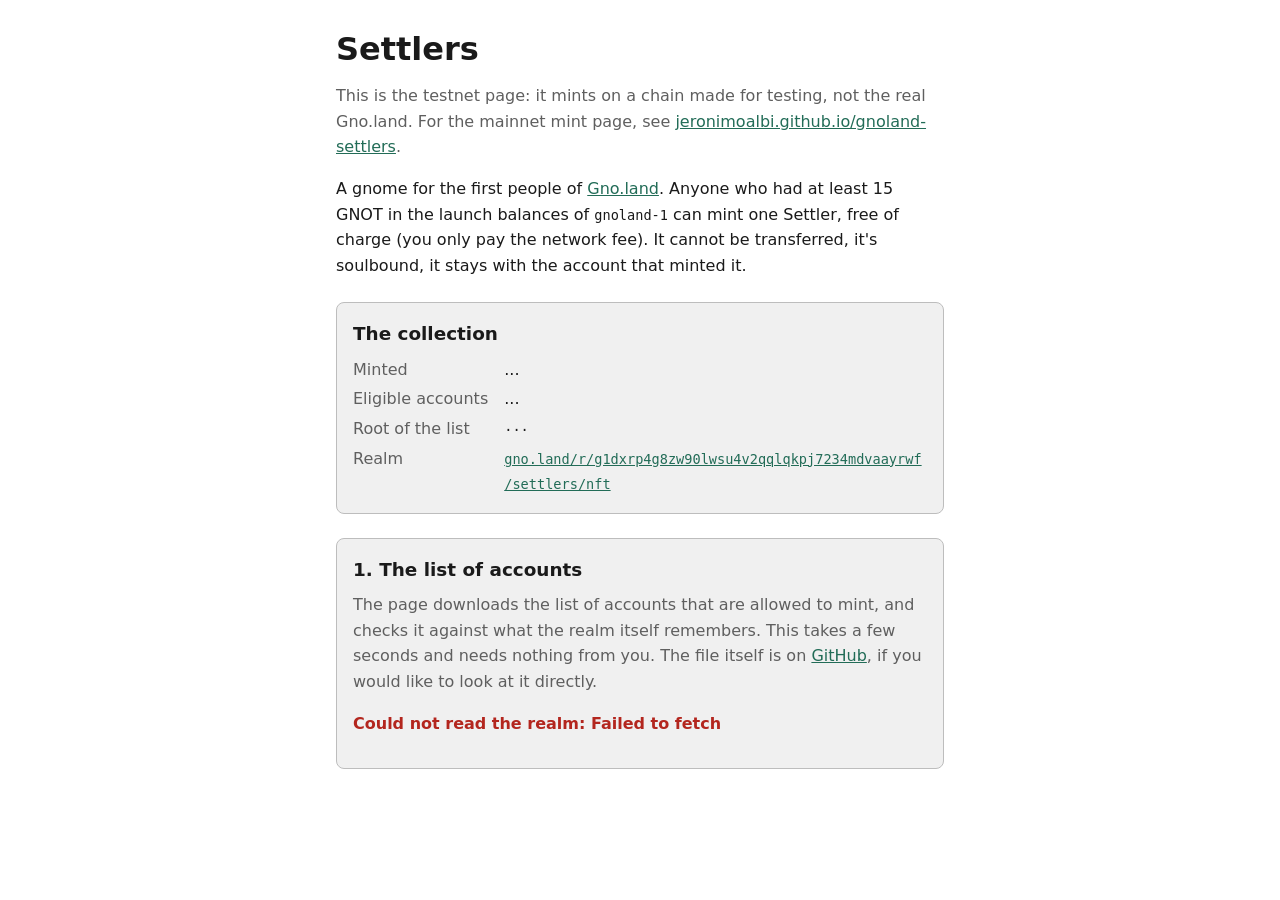
<file: docs/testnet.html>
<!DOCTYPE html>
<html lang="en">
  <head>
    <meta charset="utf-8" />
    <meta name="viewport" content="width=device-width, initial-scale=1" />
    <!--
      The Content-Security-Policy is a rule that the browser enforces for this page. It says that the page can
      only run scripts and styles from its own folder, show images from memory (the picture of your Settler),
      and talk to this site and to the public node of the testnet, and nothing else. Even if a bug let some
      foreign text reach the page, the browser would not run it or send anything to another server.
    -->
    <meta
      http-equiv="Content-Security-Policy"
      content="default-src 'none'; script-src 'self'; style-src 'self'; img-src blob:;
               connect-src 'self' https://rpc.pearl.testnets.gno.land"
    />
    <title>Settlers mint (testnet)</title>
    <link rel="stylesheet" href="style.css" />
  </head>
  <body>
    <main>
      <h1>Settlers</h1>
      <p class="hint">
        This is the testnet page: it mints on a chain made for testing, not the real Gno.land.
        For the mainnet mint page, see <a href="index.html">jeronimoalbi.github.io/gnoland-settlers</a>.
      </p>
      <p>
        A gnome for the first people of <a href="https://pearl.testnets.gno.land">Gno.land</a>. Anyone who had at least
        <span id="min-gnot">15</span> GNOT in the launch balances of <code>gnoland-1</code> can mint one
        Settler, free of charge (you only pay the network fee). It cannot be transferred, it's soulbound,
        it stays with the account that minted it.
      </p>

      <section>
        <h2>The collection</h2>
        <dl>
          <dt>Minted</dt>
          <dd id="minted">...</dd>
          <dt>Eligible accounts</dt>
          <dd id="total">...</dd>
          <dt>Root of the list</dt>
          <dd id="root" class="mono">...</dd>
          <dt>Realm</dt>
          <dd><a id="realm-link" href="https://pearl.testnets.gno.land" class="mono">...</a></dd>
        </dl>
      </section>

      <section>
        <h2>1. The list of accounts</h2>
        <p class="hint">
          The page downloads the list of accounts that are allowed to mint, and checks it against what
          the realm itself remembers. This takes a few seconds and needs nothing from you. The file itself is
          on
          <a href="https://github.com/jeronimoalbi/gnoland-settlers/blob/master/docs/snapshot.json">GitHub</a>,
          if you would like to look at it directly.
        </p>
        <p id="list-status" class="status neutral" role="status">Loading...</p>
      </section>

      <section id="account-section" hidden>
        <h2>2. Your account</h2>
        <p class="hint">
          Type the account (address) you want to check. The page looks it up in the list and tells you
          whether it can still mint a Settler, already has one, or was not eligible.
        </p>
        <p><label for="address">Type your address to check it</label></p>
        <p class="row">
          <input id="address" type="text" class="mono" placeholder="g1..." autocomplete="off" spellcheck="false" />
          <button id="check" type="button" class="secondary">Check</button>
        </p>
        <p id="account-status" class="status neutral" role="status"></p>
      </section>

      <section id="mint-section" hidden>
        <h2>3. Mint</h2>
        <p class="hint">
          This is where you actually mint. Click "Mint" to open the realm's page with your proof already
          filled in, and send the transaction from there with your own wallet. Your proof is shown below too,
          it is safe to share since it only works for the account it was made for; if you would rather use a
          terminal, "Mint with gnokey instead" has the exact command for it.
        </p>
        <p>
          <a id="mint-link" href="https://pearl.testnets.gno.land" class="button" target="_blank" rel="noopener noreferrer"
            >Mint</a
          >
        </p>
        <p>Your proof (it only works for your account, it is safe to show):</p>
        <pre id="proof" class="mono"></pre>
        <p><button id="copy-proof" type="button" class="secondary">Copy the proof</button></p>
        <details>
          <summary>Mint with gnokey instead</summary>
          <p>Sign with the key of the same account:</p>
          <pre id="command" class="mono"></pre>
          <p><button id="copy-command" type="button" class="secondary">Copy the command</button></p>
        </details>
      </section>

      <section id="settler-section" hidden>
        <h2>Your Settler</h2>
        <p class="hint">
          After you mint, on this testnet or with gnokey, it can take a few seconds to be ready. Come back to
          this page and press "Check again", no need to retype your address, to see the Settler that was
          drawn for your account.
        </p>
        <p><button id="recheck" type="button" class="secondary">Check again</button></p>
        <p id="settler-status" class="status neutral" role="status"></p>
        <img id="settler" alt="Your Settler" width="192" height="192" hidden />
        <p><a id="settler-link" href="https://pearl.testnets.gno.land" hidden>See it on the testnet</a></p>
      </section>
    </main>
    <script type="module" src="testnet-main.js"></script>
  </body>
</html>
</file>
<file: docs/style.css>
/*
  style.css - the looks of the page. The colors, fonts and shapes follow the ones of gno.land so that the
  page feels like part of it: Inter for the text, Roboto Mono for addresses and code, gray surfaces and the
  green of the Gno.land brand. It has a light and a dark version, chosen by the setting of your system.
  Nothing is loaded from other sites: if the fonts are not installed, the system fonts are used.
*/

:root {
  --bg: #fff;
  --surface: #f0f0f0;
  --border: #bdbdbd;
  --text: #1a1a1a;
  --muted: #5f5f5f;
  --brand: #226c57;
  --brand-hover: #277b63;
  --on-brand: #fff;
  --danger: #b3261e;
  --sans: Inter, system-ui, -apple-system, "Segoe UI", Roboto, sans-serif;
  --mono: "Roboto Mono", ui-monospace, "SFMono-Regular", Menlo, Consolas, monospace;
}

@media (prefers-color-scheme: dark) {
  :root {
    --bg: #0e0e0e;
    --surface: #141414;
    --border: #3a3a3a;
    --text: #e2e2e2;
    --muted: #a0a0a0;
    --brand: #60ab96;
    --brand-hover: #79bfaa;
    --on-brand: #0e0e0e;
    --danger: #e5675c;
  }
}

* {
  box-sizing: border-box;
}

body {
  margin: 0;
  background: var(--bg);
  color: var(--text);
  font: 16px/1.6 var(--sans);
}

/* One column, with a gutter of 16px so that it also fits a phone. */
main {
  max-width: 40rem;
  margin: 0 auto;
  padding: 24px 16px 64px;
}

h1 {
  font-size: 2rem;
  margin: 0 0 8px;
}

h2 {
  font-size: 1.15rem;
  margin: 0 0 8px;
}

section {
  margin-top: 24px;
  padding: 16px;
  background: var(--surface);
  border: 1px solid var(--border);
  border-radius: 8px;
}

a {
  color: var(--brand);
}

code,
pre,
.mono {
  font-family: var(--mono);
  font-size: 0.85rem;
}

/* Long values (roots, proofs) break instead of making the page scroll sideways. */
.mono,
pre {
  overflow-wrap: anywhere;
}

pre {
  margin: 0;
  padding: 8px;
  background: var(--bg);
  border: 1px solid var(--border);
  border-radius: 4px;
  white-space: pre-wrap;
}

dl {
  display: grid;
  grid-template-columns: max-content 1fr;
  gap: 4px 16px;
  margin: 0;
}

dt {
  color: var(--muted);
}

/* Plain-language explanation of what a step does, ahead of its status/inputs. */
.hint {
  color: var(--muted);
  margin-top: 0;
}

/* Dynamic status messages (role="status") stand out from static text: bold, colored by outcome. */
.status {
  font-weight: 600;
}

.status.neutral {
  color: var(--muted);
}

.status.success {
  color: var(--brand);
}

.status.error {
  color: var(--danger);
}

dd {
  margin: 0;
}

/* .button lets an <a> look like a button, for example the link to the realm's Mint page. */
button,
.button {
  display: inline-block;
  font: inherit;
  padding: 8px 16px;
  color: var(--on-brand);
  background: var(--brand);
  border: 1px solid var(--brand);
  border-radius: 4px;
  cursor: pointer;
  text-decoration: none;
}

button:hover,
.button:hover {
  background: var(--brand-hover);
}

button:disabled {
  opacity: 0.5;
  cursor: default;
}

button.secondary {
  color: var(--text);
  background: var(--bg);
  border-color: var(--border);
}

input {
  flex: 1;
  min-width: 0;
  padding: 8px;
  color: var(--text);
  background: var(--bg);
  border: 1px solid var(--border);
  border-radius: 4px;
}

.row {
  display: flex;
  gap: 8px;
}

/* Elements with the "hidden" attribute stay hidden even if a rule above sets their display. */
[hidden] {
  display: none !important;
}

img {
  display: block;
  max-width: 100%;
  height: auto;
  border: 1px solid var(--border);
  border-radius: 8px;
}

ul {
  padding-left: 20px;
}
</file>
